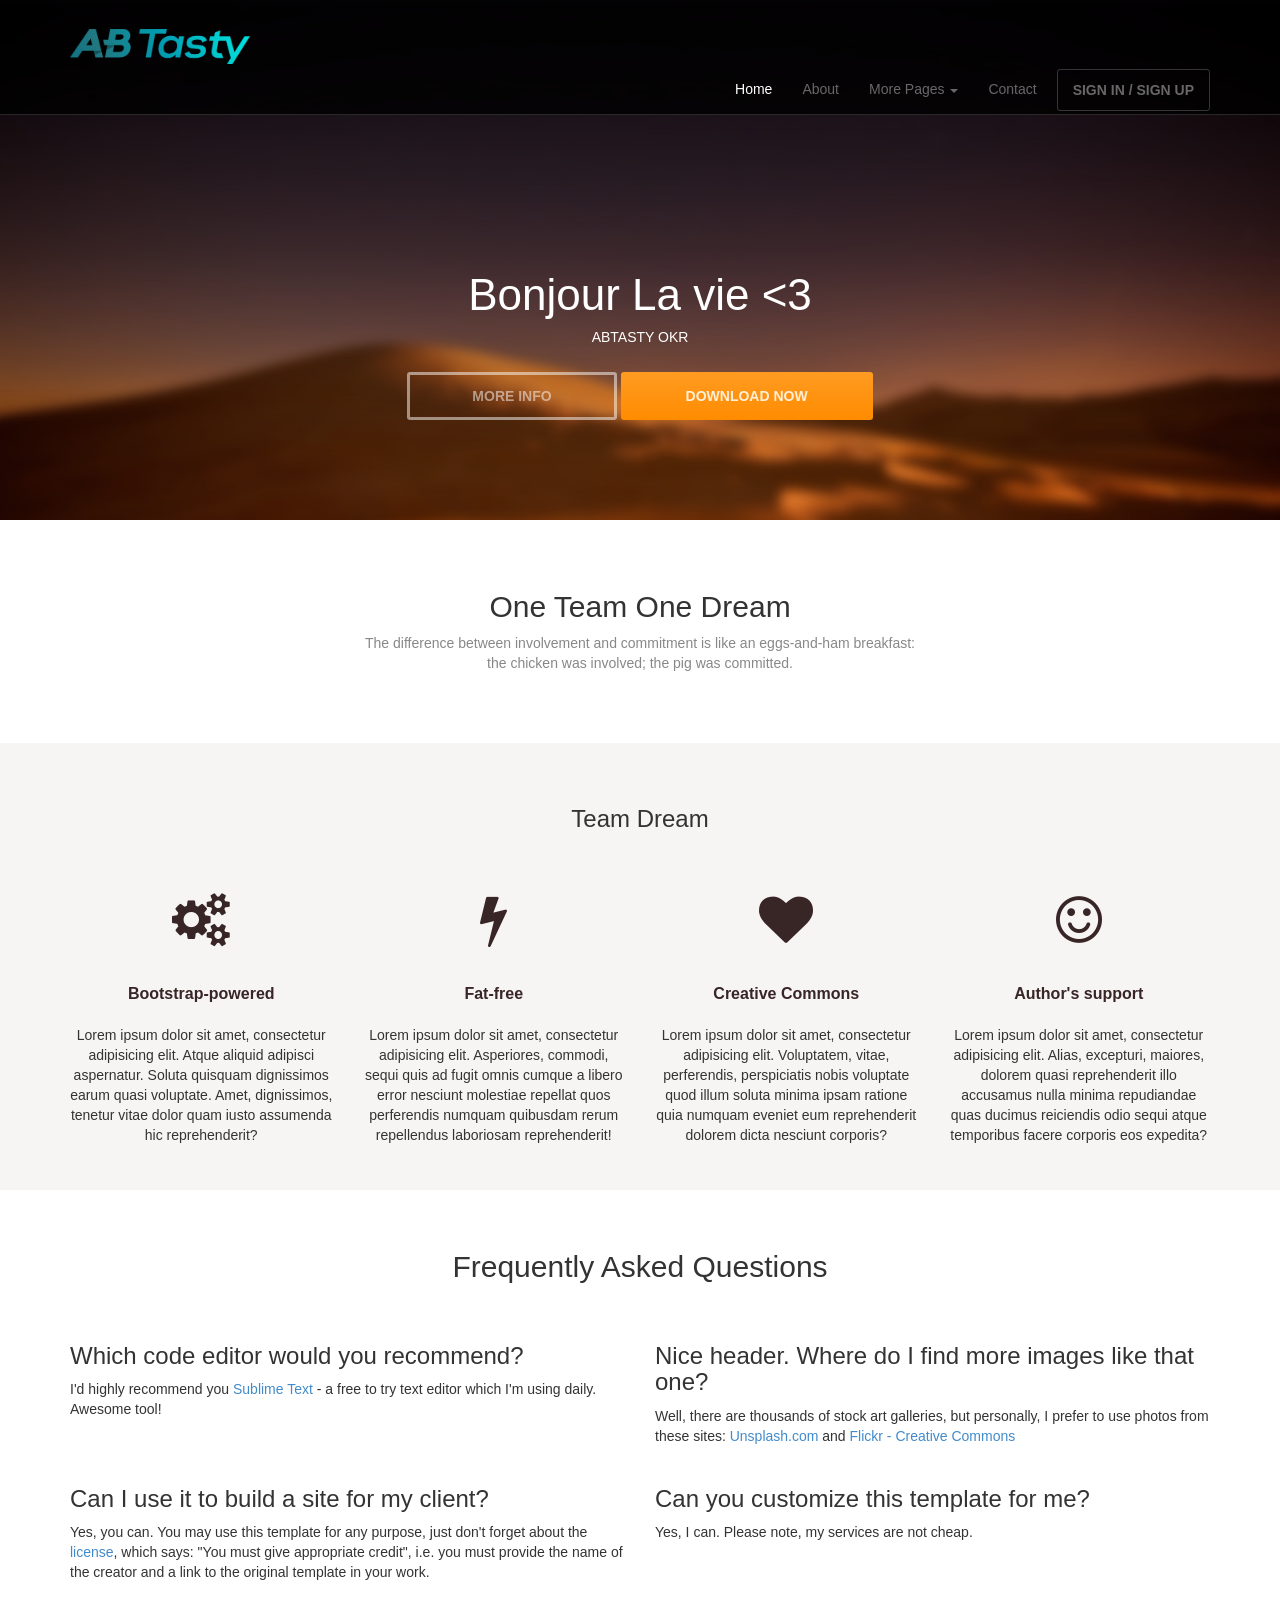
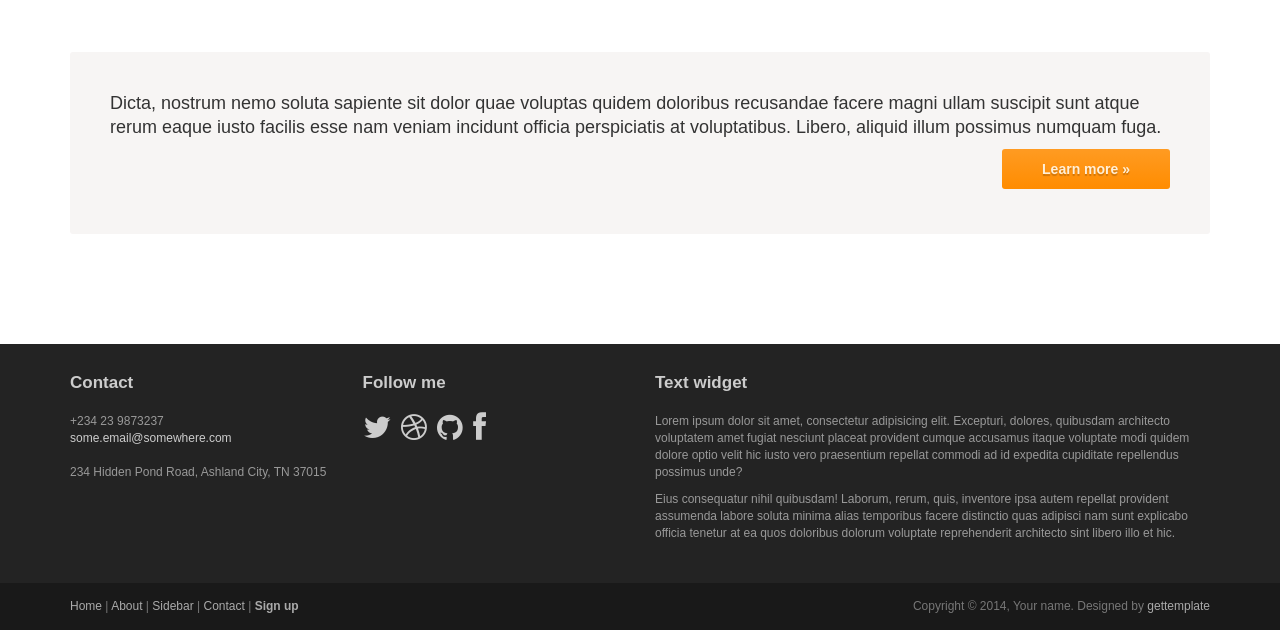
<file: index.html>
<!DOCTYPE html>
<html lang="en">
<head>
	<meta charset="utf-8">
	<meta name="viewport"    content="width=device-width, initial-scale=1.0">
	<meta name="description" content="">

	<script type="text/javascript" src="https://try.abtasty.com/0f57f5aaaf78394a3da3612aeb013df8.js"></script>

	<title>Progressus - Free business bootstrap template by GetTemplate</title>

	<link rel="shortcut icon" href="assets/images/gt_favicon.png">
	
	<link rel="g" media="screen" href="http://fonts.googleapis.com/css?family=Open+Sans:300,400,700">
	<link rel="stylesheet" href="assets/css/bootstrap.min.css">
	<link rel="stylesheet" href="assets/css/font-awesome.min.css">

	<!-- Custom styles for our template -->
	<link rel="stylesheet" href="assets/css/bootstrap-theme.css" media="screen" >
	<link rel="stylesheet" href="assets/css/main.css">

	<!-- HTML5 shim and Respond.js IE8 support of HTML5 elements and media queries -->
	<!--[if lt IE 9]>
	<script src="assets/js/html5shiv.js"></script>
	<script src="assets/js/respond.min.js"></script>
	<![endif]-->
</head>

<body class="home">
	<!-- Fixed navbar -->
	<div class="navbar navbar-inverse navbar-fixed-top headroom" >
		<div class="container">
			<div class="navbar-header">
				<!-- Button for smallest screens -->
				<button type="button" class="navbar-toggle" data-toggle="collapse" data-target=".navbar-collapse"><span class="icon-bar"></span> <span class="icon-bar"></span> <span class="icon-bar"></span> </button>
				<a class="navbar-brand" href="index.html"><img src="assets/images/logo-ab.png" alt="abtasty-logo"></a>
			</div>
			<div class="navbar-collapse collapse">
				<ul class="nav navbar-nav pull-right">
					<li class="active"><a href="#">Home</a></li>
					<li><a href="about.html">About</a></li>
					<li class="dropdown">
						<a href="#" class="dropdown-toggle" data-toggle="dropdown">More Pages <b class="caret"></b></a>
						<ul class="dropdown-menu">
							<li><a href="sidebar-left.html">Left Sidebar</a></li>
							<li class="active"><a href="sidebar-right.html">Right Sidebar</a></li>
						</ul>
					</li>
					<li><a href="contact.html">Contact</a></li>
					<li><a class="btn" href="signin.html">SIGN IN / SIGN UP</a></li>
				</ul>
			</div><!--/.nav-collapse -->
		</div>
	</div> 
	<!-- /.navbar -->

	<!-- Header -->
	<header id="head">
		<div class="container">
			<div class="row">
				<h1 class="lead">Bonjour La vie <3</h1>
				<p class="tagline"><a href="https://app2.abtasty.com/"> ABTASTY OKR </a></p>
				<p><a class="btn btn-default btn-lg" role="button">MORE INFO</a> <a class="btn btn-action btn-lg" role="button">DOWNLOAD NOW</a></p>
			</div>
		</div>
	</header>
	<!-- /Header -->

	<!-- Intro -->
	<div class="container text-center">
		<br> <br>
		<h2 class="thin">One Team One Dream</h2>
		<p class="text-muted">
			The difference between involvement and commitment is like an eggs-and-ham breakfast:<br> 
			the chicken was involved; the pig was committed.
		</p>
	</div>
	<!-- /Intro-->
		
	<!-- Highlights - jumbotron -->
	<div class="jumbotron top-space">
		<div class="container">
			
			<h3 class="text-center thin">Team Dream</h3>
			
			<div class="row">
				<div class="col-md-3 col-sm-6 highlight">
					<div class="h-caption"><h4><i class="fa fa-cogs fa-5"></i>Bootstrap-powered</h4></div>
					<div class="h-body text-center">
						<p>Lorem ipsum dolor sit amet, consectetur adipisicing elit. Atque aliquid adipisci aspernatur. Soluta quisquam dignissimos earum quasi voluptate. Amet, dignissimos, tenetur vitae dolor quam iusto assumenda hic reprehenderit?</p>
					</div>
				</div>
				<div class="col-md-3 col-sm-6 highlight">
					<div class="h-caption"><h4><i class="fa fa-flash fa-5"></i>Fat-free</h4></div>
					<div class="h-body text-center">
						<p>Lorem ipsum dolor sit amet, consectetur adipisicing elit. Asperiores, commodi, sequi quis ad fugit omnis cumque a libero error nesciunt molestiae repellat quos perferendis numquam quibusdam rerum repellendus laboriosam reprehenderit! </p>
					</div>
				</div>
				<div class="col-md-3 col-sm-6 highlight">
					<div class="h-caption"><h4><i class="fa fa-heart fa-5"></i>Creative Commons</h4></div>
					<div class="h-body text-center">
						<p>Lorem ipsum dolor sit amet, consectetur adipisicing elit. Voluptatem, vitae, perferendis, perspiciatis nobis voluptate quod illum soluta minima ipsam ratione quia numquam eveniet eum reprehenderit dolorem dicta nesciunt corporis?</p>
					</div>
				</div>
				<div class="col-md-3 col-sm-6 highlight">
					<div class="h-caption"><h4><i class="fa fa-smile-o fa-5"></i>Author's support</h4></div>
					<div class="h-body text-center">
						<p>Lorem ipsum dolor sit amet, consectetur adipisicing elit. Alias, excepturi, maiores, dolorem quasi reprehenderit illo accusamus nulla minima repudiandae quas ducimus reiciendis odio sequi atque temporibus facere corporis eos expedita? </p>
					</div>
				</div>
			</div> <!-- /row  -->
		
		</div>
	</div>
	<!-- /Highlights -->

	<!-- container -->
	<div class="container">

		<h2 class="text-center top-space">Frequently Asked Questions</h2>
		<br>

		<div class="row">
			<div class="col-sm-6">
				<h3>Which code editor would you recommend?</h3>
				<p>I'd highly recommend you <a href="http://www.sublimetext.com/">Sublime Text</a> - a free to try text editor which I'm using daily. Awesome tool!</p>
			</div>
			<div class="col-sm-6">
				<h3>Nice header. Where do I find more images like that one?</h3>
				<p>
					Well, there are thousands of stock art galleries, but personally, 
					I prefer to use photos from these sites: <a href="http://unsplash.com">Unsplash.com</a> 
					and <a href="http://www.flickr.com/creativecommons/by-2.0/tags/">Flickr - Creative Commons</a></p>
			</div>
		</div> <!-- /row -->
		<div class="row">
			<div class="col-sm-6">
				<h3>Can I use it to build a site for my client?</h3>
				<p>
					Yes, you can. You may use this template for any purpose, just don't forget about the <a href="http://creativecommons.org/licenses/by/3.0/">license</a>, 
					which says: "You must give appropriate credit", i.e. you must provide the name of the creator and a link to the original template in your work. 
				</p>
			</div>
			<div class="col-sm-6">
				<h3>Can you customize this template for me?</h3>
				<p>Yes, I can. Please note, my services are not cheap.</p>
			</div>
		</div> <!-- /row -->

		<div class="jumbotron top-space">
			<h4>Dicta, nostrum nemo soluta sapiente sit dolor quae voluptas quidem doloribus recusandae facere magni ullam suscipit sunt atque rerum eaque iusto facilis esse nam veniam incidunt officia perspiciatis at voluptatibus. Libero, aliquid illum possimus numquam fuga.</h4>
     		<p class="text-right"><a class="btn btn-primary btn-large">Learn more »</a></p>
  		</div>

</div>	<!-- /container -->
	
	<!-- Social links. @TODO: replace by link/instructions in template -->
	<section id="social">
		<div class="container">
			<div class="wrapper clearfix">
				<!-- AddThis Button BEGIN -->
				<div class="addthis_toolbox addthis_default_style">
				<a class="addthis_button_facebook_like" fb:like:layout="button_count"></a>
				<a class="addthis_button_tweet"></a>
				<a class="addthis_button_linkedin_counter"></a>
				<a class="addthis_button_google_plusone" g:plusone:size="medium"></a>
				</div>
				<!-- AddThis Button END -->
			</div>
		</div>
	</section>
	<!-- /social links -->


	<footer id="footer" class="top-space">

		<div class="footer1">
			<div class="container">
				<div class="row">
					
					<div class="col-md-3 widget">
						<h3 class="widget-title">Contact</h3>
						<div class="widget-body">
							<p>+234 23 9873237<br>
								<a href="mailto:#">some.email@somewhere.com</a><br>
								<br>
								234 Hidden Pond Road, Ashland City, TN 37015
							</p>	
						</div>
					</div>

					<div class="col-md-3 widget">
						<h3 class="widget-title">Follow me</h3>
						<div class="widget-body">
							<p class="follow-me-icons">
								<a href=""><i class="fa fa-twitter fa-2"></i></a>
								<a href=""><i class="fa fa-dribbble fa-2"></i></a>
								<a href=""><i class="fa fa-github fa-2"></i></a>
								<a href=""><i class="fa fa-facebook fa-2"></i></a>
							</p>	
						</div>
					</div>

					<div class="col-md-6 widget">
						<h3 class="widget-title">Text widget</h3>
						<div class="widget-body">
							<p>Lorem ipsum dolor sit amet, consectetur adipisicing elit. Excepturi, dolores, quibusdam architecto voluptatem amet fugiat nesciunt placeat provident cumque accusamus itaque voluptate modi quidem dolore optio velit hic iusto vero praesentium repellat commodi ad id expedita cupiditate repellendus possimus unde?</p>
							<p>Eius consequatur nihil quibusdam! Laborum, rerum, quis, inventore ipsa autem repellat provident assumenda labore soluta minima alias temporibus facere distinctio quas adipisci nam sunt explicabo officia tenetur at ea quos doloribus dolorum voluptate reprehenderit architecto sint libero illo et hic.</p>
						</div>
					</div>

				</div> <!-- /row of widgets -->
			</div>
		</div>

		<div class="footer2">
			<div class="container">
				<div class="row">
					
					<div class="col-md-6 widget">
						<div class="widget-body">
							<p class="simplenav">
								<a href="#">Home</a> | 
								<a href="about.html">About</a> |
								<a href="sidebar-right.html">Sidebar</a> |
								<a href="contact.html">Contact</a> |
								<b><a href="signup.html">Sign up</a></b>
							</p>
						</div>
					</div>

					<div class="col-md-6 widget">
						<div class="widget-body">
							<p class="text-right">
								Copyright &copy; 2014, Your name. Designed by <a href="http://gettemplate.com/" rel="designer">gettemplate</a> 
							</p>
						</div>
					</div>

				</div> <!-- /row of widgets -->
			</div>
		</div>

	</footer>	
		




	<!-- JavaScript libs are placed at the end of the document so the pages load faster -->
	<script src="http://ajax.googleapis.com/ajax/libs/jquery/1.10.2/jquery.min.js"></script>
	<script src="http://netdna.bootstrapcdn.com/bootstrap/3.0.0/js/bootstrap.min.js"></script>
	<script src="assets/js/headroom.min.js"></script>
	<script src="assets/js/jQuery.headroom.min.js"></script>
	<script src="assets/js/template.js"></script>
</body>
</html>
</file>
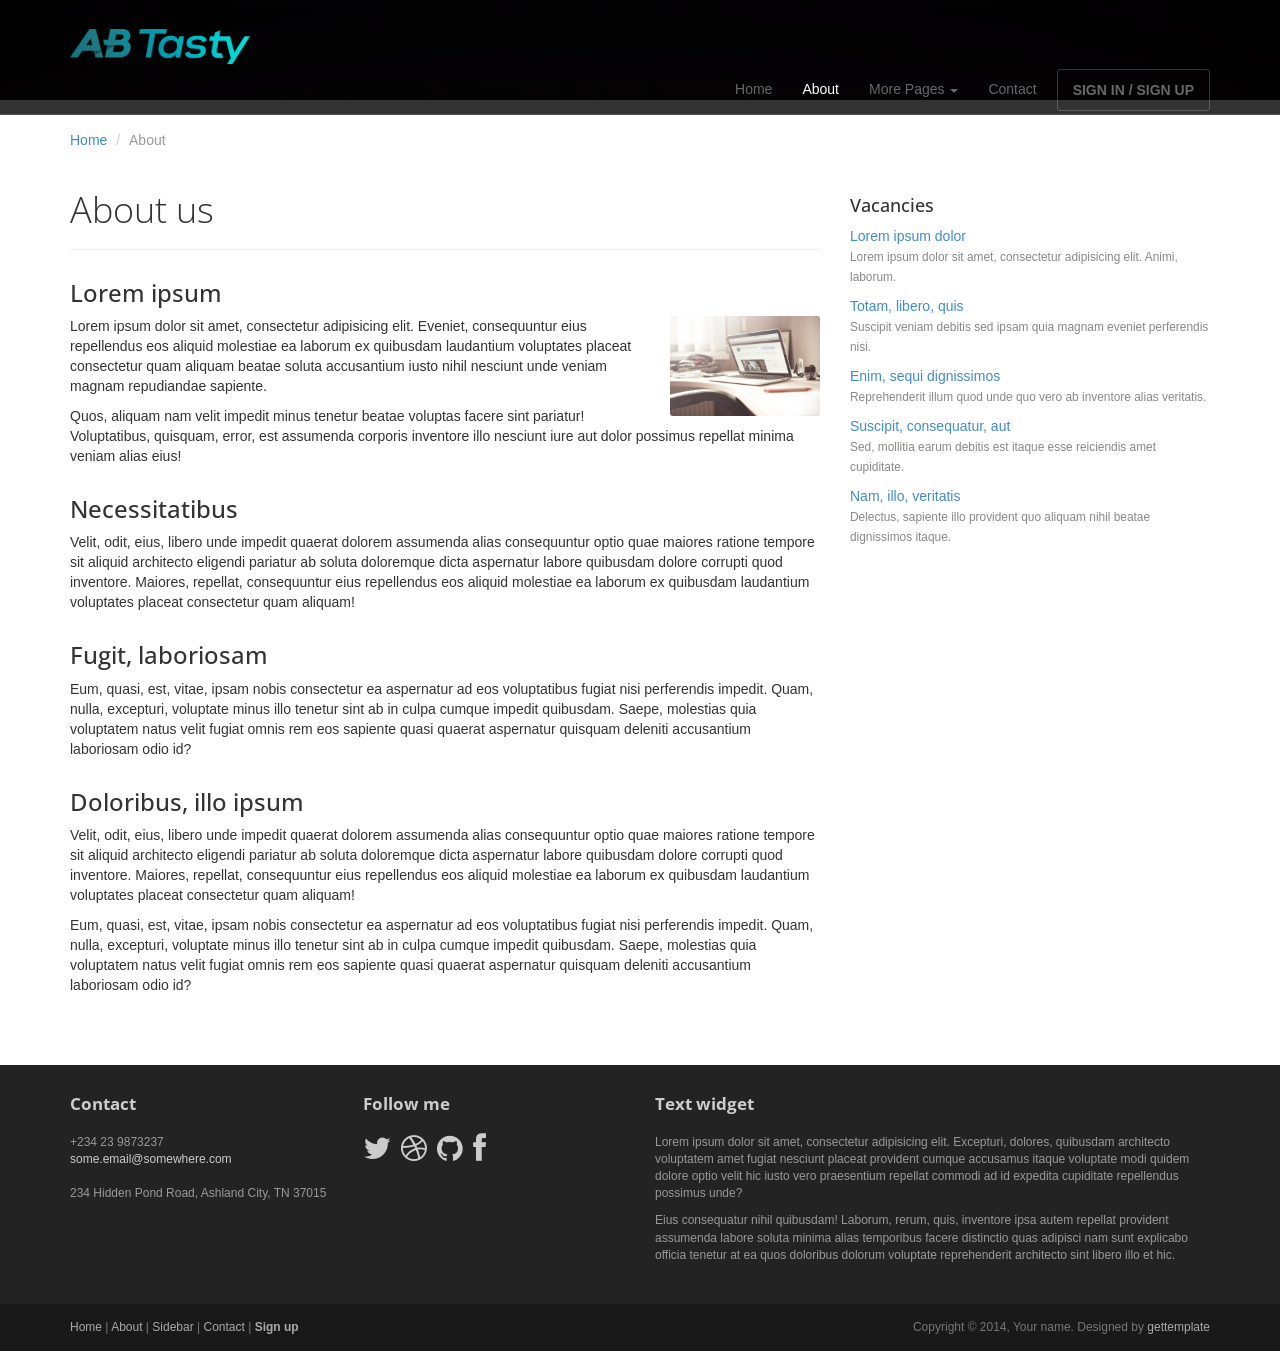
<file: about.html>
<!DOCTYPE html>
<html lang="en">
<head>
	<meta charset="utf-8">
	<meta name="viewport"    content="width=device-width, initial-scale=1.0">
	<meta name="description" content="">
    <script type="text/javascript" src="https://try.abtasty.com/0f57f5aaaf78394a3da3612aeb013df8.js"></script>

	<title>About</title>

	<link rel="shortcut icon" href="assets/images/gt_favicon.png">
	
	<link rel="stylesheet" media="screen" href="http://fonts.googleapis.com/css?family=Open+Sans:300,400,700">
	<link rel="stylesheet" href="assets/css/bootstrap.min.css">
	<link rel="stylesheet" href="assets/css/font-awesome.min.css">

	<!-- Custom styles for our template -->
	<link rel="stylesheet" href="assets/css/bootstrap-theme.css" media="screen" >
	<link rel="stylesheet" href="assets/css/main.css">

	<!-- HTML5 shim and Respond.js IE8 support of HTML5 elements and media queries -->
	<!--[if lt IE 9]>
	<script src="assets/js/html5shiv.js"></script>
	<script src="assets/js/respond.min.js"></script>
	<![endif]-->
</head>

<body>
	<!-- Fixed navbar -->
	<div class="navbar navbar-inverse navbar-fixed-top headroom" >
		<div class="container">
			<div class="navbar-header">
				<!-- Button for smallest screens -->
				<button type="button" class="navbar-toggle" data-toggle="collapse" data-target=".navbar-collapse"><span class="icon-bar"></span> <span class="icon-bar"></span> <span class="icon-bar"></span> </button>
				<a class="navbar-brand" href="index.html"><img src="assets/images/logo-ab.png" alt="Abtasty"></a>
			</div>
			<div class="navbar-collapse collapse">
				<ul class="nav navbar-nav pull-right">
					<li><a href="index.html">Home</a></li>
					<li class="active"><a href="about.html">About</a></li>
					<li class="dropdown">
						<a href="#" class="dropdown-toggle" data-toggle="dropdown">More Pages <b class="caret"></b></a>
						<ul class="dropdown-menu">
							<li><a href="sidebar-left.html">Left Sidebar</a></li>
							<li><a href="sidebar-right.html">Right Sidebar</a></li>
						</ul>
					</li>
					<li><a href="contact.html">Contact</a></li>
					<li><a class="btn" href="signin.html">SIGN IN / SIGN UP</a></li>
				</ul>
			</div><!--/.nav-collapse -->
		</div>
	</div> 
	<!-- /.navbar -->

	<header id="head" class="secondary"></header>

	<!-- container -->
	<div class="container">

		<ol class="breadcrumb">
			<li><a href="index.html">Home</a></li>
			<li class="active">About</li>
		</ol>

		<div class="row">
			
			<!-- Article main content -->
			<article class="col-sm-8 maincontent">
				<header class="page-header">
					<h1 class="page-title">About us</h1>
				</header>
				<h3>Lorem ipsum</h3>
				<p><img src="assets/images/mac.jpg" alt="" class="img-rounded pull-right" width="300" > Lorem ipsum dolor sit amet, consectetur adipisicing elit. Eveniet, consequuntur eius repellendus eos aliquid molestiae ea laborum ex quibusdam laudantium voluptates placeat consectetur quam aliquam beatae soluta accusantium iusto nihil nesciunt unde veniam magnam repudiandae sapiente.</p>
				<p>Quos, aliquam nam velit impedit minus tenetur beatae voluptas facere sint pariatur! Voluptatibus, quisquam, error, est assumenda corporis inventore illo nesciunt iure aut dolor possimus repellat minima veniam alias eius!</p>
				<h3>Necessitatibus</h3>
				<p>Velit, odit, eius, libero unde impedit quaerat dolorem assumenda alias consequuntur optio quae maiores ratione tempore sit aliquid architecto eligendi pariatur ab soluta doloremque dicta aspernatur labore quibusdam dolore corrupti quod inventore. Maiores, repellat, consequuntur eius repellendus eos aliquid molestiae ea laborum ex quibusdam laudantium voluptates placeat consectetur quam aliquam!</p>
				<h3>Fugit, laboriosam</h3>
				<p>Eum, quasi, est, vitae, ipsam nobis consectetur ea aspernatur ad eos voluptatibus fugiat nisi perferendis impedit. Quam, nulla, excepturi, voluptate minus illo tenetur sint ab in culpa cumque impedit quibusdam. Saepe, molestias quia voluptatem natus velit fugiat omnis rem eos sapiente quasi quaerat aspernatur quisquam deleniti accusantium laboriosam odio id?</p>
				<h3>Doloribus, illo ipsum</h3>
				<p>Velit, odit, eius, libero unde impedit quaerat dolorem assumenda alias consequuntur optio quae maiores ratione tempore sit aliquid architecto eligendi pariatur ab soluta doloremque dicta aspernatur labore quibusdam dolore corrupti quod inventore. Maiores, repellat, consequuntur eius repellendus eos aliquid molestiae ea laborum ex quibusdam laudantium voluptates placeat consectetur quam aliquam!</p>
				<p>Eum, quasi, est, vitae, ipsam nobis consectetur ea aspernatur ad eos voluptatibus fugiat nisi perferendis impedit. Quam, nulla, excepturi, voluptate minus illo tenetur sint ab in culpa cumque impedit quibusdam. Saepe, molestias quia voluptatem natus velit fugiat omnis rem eos sapiente quasi quaerat aspernatur quisquam deleniti accusantium laboriosam odio id?</p>
				
			</article>
			<!-- /Article -->
			
			<!-- Sidebar -->
			<aside class="col-sm-4 sidebar sidebar-right">

				<div class="widget">
					<h4>Vacancies</h4>
					<ul class="list-unstyled list-spaces">
						<li><a href="">Lorem ipsum dolor</a><br><span class="small text-muted">Lorem ipsum dolor sit amet, consectetur adipisicing elit. Animi, laborum.</span></li>
						<li><a href="">Totam, libero, quis</a><br><span class="small text-muted">Suscipit veniam debitis sed ipsam quia magnam eveniet perferendis nisi.</span></li>
						<li><a href="">Enim, sequi dignissimos</a><br><span class="small text-muted">Reprehenderit illum quod unde quo vero ab inventore alias veritatis.</span></li>
						<li><a href="">Suscipit, consequatur, aut</a><br><span class="small text-muted">Sed, mollitia earum debitis est itaque esse reiciendis amet cupiditate.</span></li>
						<li><a href="">Nam, illo, veritatis</a><br><span class="small text-muted">Delectus, sapiente illo provident quo aliquam nihil beatae dignissimos itaque.</span></li>
					</ul>
				</div>

			</aside>
			<!-- /Sidebar -->

		</div>
	</div>	<!-- /container -->
	

	<footer id="footer" class="top-space">

		<div class="footer1">
			<div class="container">
				<div class="row">
					
					<div class="col-md-3 widget">
						<h3 class="widget-title">Contact</h3>
						<div class="widget-body">
							<p>+234 23 9873237<br>
								<a href="mailto:#">some.email@somewhere.com</a><br>
								<br>
								234 Hidden Pond Road, Ashland City, TN 37015
							</p>	
						</div>
					</div>

					<div class="col-md-3 widget">
						<h3 class="widget-title">Follow me</h3>
						<div class="widget-body">
							<p class="follow-me-icons clearfix">
								<a href=""><i class="fa fa-twitter fa-2"></i></a>
								<a href=""><i class="fa fa-dribbble fa-2"></i></a>
								<a href=""><i class="fa fa-github fa-2"></i></a>
								<a href=""><i class="fa fa-facebook fa-2"></i></a>
							</p>	
						</div>
					</div>

					<div class="col-md-6 widget">
						<h3 class="widget-title">Text widget</h3>
						<div class="widget-body">
							<p>Lorem ipsum dolor sit amet, consectetur adipisicing elit. Excepturi, dolores, quibusdam architecto voluptatem amet fugiat nesciunt placeat provident cumque accusamus itaque voluptate modi quidem dolore optio velit hic iusto vero praesentium repellat commodi ad id expedita cupiditate repellendus possimus unde?</p>
							<p>Eius consequatur nihil quibusdam! Laborum, rerum, quis, inventore ipsa autem repellat provident assumenda labore soluta minima alias temporibus facere distinctio quas adipisci nam sunt explicabo officia tenetur at ea quos doloribus dolorum voluptate reprehenderit architecto sint libero illo et hic.</p>
						</div>
					</div>

				</div> <!-- /row of widgets -->
			</div>
		</div>

		<div class="footer2">
			<div class="container">
				<div class="row">
					
					<div class="col-md-6 widget">
						<div class="widget-body">
							<p class="simplenav">
								<a href="#">Home</a> | 
								<a href="about.html">About</a> |
								<a href="sidebar-right.html">Sidebar</a> |
								<a href="contact.html">Contact</a> |
								<b><a href="signup.html">Sign up</a></b>
							</p>
						</div>
					</div>

					<div class="col-md-6 widget">
						<div class="widget-body">
							<p class="text-right">
								Copyright &copy; 2014, Your name. Designed by <a href="http://gettemplate.com/" rel="designer">gettemplate</a> 
							</p>
						</div>
					</div>

				</div> <!-- /row of widgets -->
			</div>
		</div>
	</footer>	
		




	<!-- JavaScript libs are placed at the end of the document so the pages load faster -->
	<script src="http://ajax.googleapis.com/ajax/libs/jquery/1.10.2/jquery.min.js"></script>
	<script src="http://netdna.bootstrapcdn.com/bootstrap/3.0.0/js/bootstrap.min.js"></script>
	<script src="assets/js/headroom.min.js"></script>
	<script src="assets/js/jQuery.headroom.min.js"></script>
	<script src="assets/js/template.js"></script>
</body>
</html>
</file>
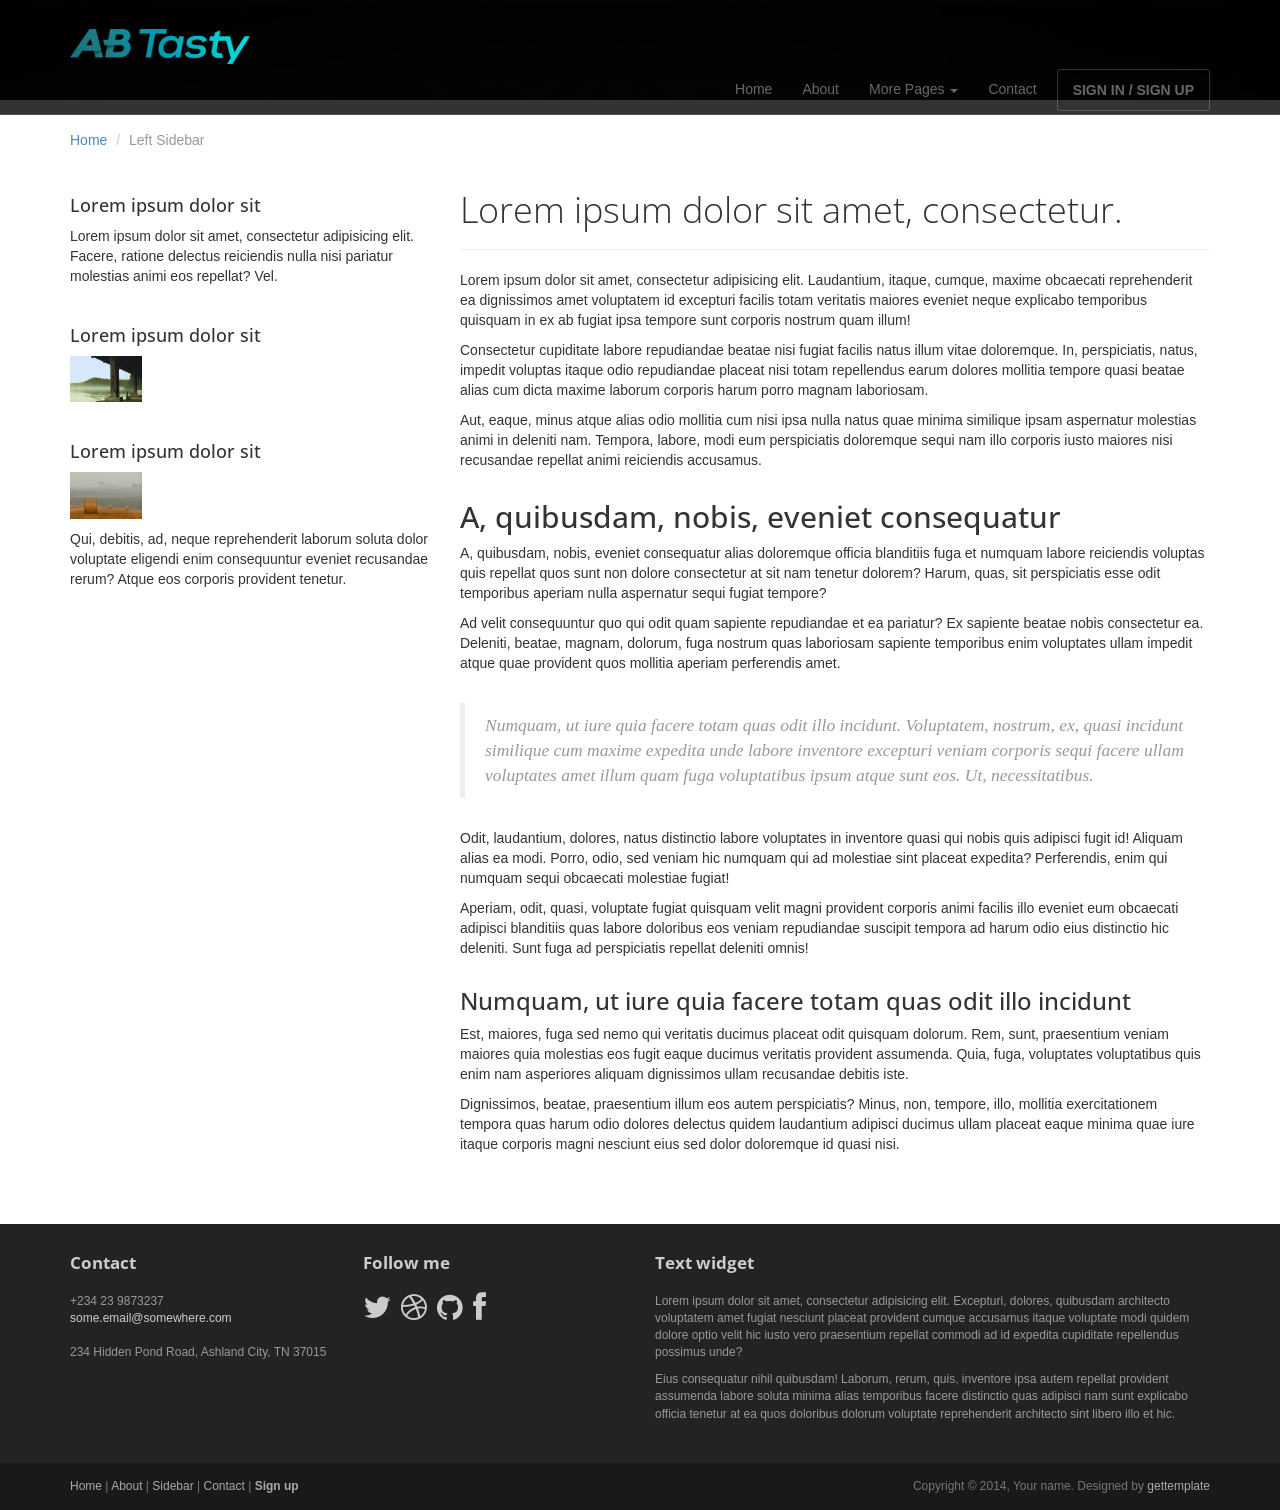
<file: sidebar-left.html>
<!DOCTYPE html>
<html lang="en">
<head>
	<meta charset="utf-8">
	<meta name="viewport"    content="width=device-width, initial-scale=1.0">
	<meta name="description" content="">

	<title>Left Sidebar template</title>

	<link rel="shortcut icon" href="assets/images/gt_favicon.png">
	
	<link rel="stylesheet" media="screen" href="http://fonts.googleapis.com/css?family=Open+Sans:300,400,700">
	<link rel="stylesheet" href="assets/css/bootstrap.min.css">
	<link rel="stylesheet" href="assets/css/font-awesome.min.css">

	<!-- Custom styles for our template -->
	<link rel="stylesheet" href="assets/css/bootstrap-theme.css" media="screen" >
	<link rel="stylesheet" href="assets/css/main.css">

	<!-- HTML5 shim and Respond.js IE8 support of HTML5 elements and media queries -->
	<!--[if lt IE 9]>
	<script src="assets/js/html5shiv.js"></script>
	<script src="assets/js/respond.min.js"></script>
	<![endif]-->
</head>

<body>
	<!-- Fixed navbar -->
	<div class="navbar navbar-inverse navbar-fixed-top headroom" >
		<div class="container">
			<div class="navbar-header">
				<!-- Button for smallest screens -->
				<button type="button" class="navbar-toggle" data-toggle="collapse" data-target=".navbar-collapse"><span class="icon-bar"></span> <span class="icon-bar"></span> <span class="icon-bar"></span> </button>
				<a class="navbar-brand" href="index.html"><img src="assets/images/logo-ab.png" alt="ABTASTY"></a>
			</div>
			<div class="navbar-collapse collapse">
				<ul class="nav navbar-nav pull-right">
					<li><a href="index.html">Home</a></li>
					<li><a href="about.html">About</a></li>
					<li class="dropdown">
						<a href="#" class="dropdown-toggle" data-toggle="dropdown">More Pages <b class="caret"></b></a>
						<ul class="dropdown-menu">
							<li class="active"><a href="sidebar-left.html">Left Sidebar</a></li>
							<li><a href="sidebar-right.html">Right Sidebar</a></li>
						</ul>
					</li>
					<li><a href="contact.html">Contact</a></li>
					<li><a class="btn" href="signin.html">SIGN IN / SIGN UP</a></li>
				</ul>
			</div><!--/.nav-collapse -->
		</div>
	</div> 
	<!-- /.navbar -->

	<header id="head" class="secondary"></header>

	<!-- container -->
	<div class="container">
		
		<ol class="breadcrumb">
			<li><a href="index.html">Home</a></li>
			<li class="active">Left Sidebar</li>
		</ol>

		<div class="row">
			
			<!-- Sidebar -->
			<aside class="col-md-4 sidebar sidebar-left">

				<div class="row widget">
					<div class="col-xs-12">
						<h4>Lorem ipsum dolor sit</h4>
						<p>Lorem ipsum dolor sit amet, consectetur adipisicing elit. Facere, ratione delectus reiciendis nulla nisi pariatur molestias animi eos repellat? Vel.</p>
					</div>
				</div>
				<div class="row widget">
					<div class="col-xs-12">
						<h4>Lorem ipsum dolor sit</h4>
						<p><img src="assets/images/1.jpg" alt=""></p>
					</div>
				</div>
				<div class="row widget">
					<div class="col-xs-12">
						<h4>Lorem ipsum dolor sit</h4>
						<p><img src="assets/images/2.jpg" alt=""></p>
						<p>Qui, debitis, ad, neque reprehenderit laborum soluta dolor voluptate eligendi enim consequuntur eveniet recusandae rerum? Atque eos corporis provident tenetur.</p>
					</div>
				</div>

			</aside>
			<!-- /Sidebar -->

			<!-- Article main content -->
			<article class="col-md-8 maincontent">
				<header class="page-header">
					<h1 class="page-title">Lorem ipsum dolor sit amet, consectetur.</h1>
				</header>
				<p>Lorem ipsum dolor sit amet, consectetur adipisicing elit. Laudantium, itaque, cumque, maxime obcaecati reprehenderit ea dignissimos amet voluptatem id excepturi facilis totam veritatis maiores eveniet neque explicabo temporibus quisquam in ex ab fugiat ipsa tempore sunt corporis nostrum quam illum!</p>
				<p>Consectetur cupiditate labore repudiandae beatae nisi fugiat facilis natus illum vitae doloremque. In, perspiciatis, natus, impedit voluptas itaque odio repudiandae placeat nisi totam repellendus earum dolores mollitia tempore quasi beatae alias cum dicta maxime laborum corporis harum porro magnam laboriosam.</p>
				<p>Aut, eaque, minus atque alias odio mollitia cum nisi ipsa nulla natus quae minima similique ipsam aspernatur molestias animi in deleniti nam. Tempora, labore, modi eum perspiciatis doloremque sequi nam illo corporis iusto maiores nisi recusandae repellat animi reiciendis accusamus.</p>

				<h2>A, quibusdam, nobis, eveniet consequatur</h2>
				<p>A, quibusdam, nobis, eveniet consequatur alias doloremque officia blanditiis fuga et numquam labore reiciendis voluptas quis repellat quos sunt non dolore consectetur at sit nam tenetur dolorem? Harum, quas, sit perspiciatis esse odit temporibus aperiam nulla aspernatur sequi fugiat tempore?</p>
				<p>Ad velit consequuntur quo qui odit quam sapiente repudiandae et ea pariatur? Ex sapiente beatae nobis consectetur ea. Deleniti, beatae, magnam, dolorum, fuga nostrum quas laboriosam sapiente temporibus enim voluptates ullam impedit atque quae provident quos mollitia aperiam perferendis amet.</p>

				<blockquote>Numquam, ut iure quia facere totam quas odit illo incidunt. Voluptatem, nostrum, ex, quasi incidunt similique cum maxime expedita unde labore inventore excepturi veniam corporis sequi facere ullam voluptates amet illum quam fuga voluptatibus ipsum atque sunt eos. Ut, necessitatibus.</blockquote>
				<p>Odit, laudantium, dolores, natus distinctio labore voluptates in inventore quasi qui nobis quis adipisci fugit id! Aliquam alias ea modi. Porro, odio, sed veniam hic numquam qui ad molestiae sint placeat expedita? Perferendis, enim qui numquam sequi obcaecati molestiae fugiat!</p>
				<p>Aperiam, odit, quasi, voluptate fugiat quisquam velit magni provident corporis animi facilis illo eveniet eum obcaecati adipisci blanditiis quas labore doloribus eos veniam repudiandae suscipit tempora ad harum odio eius distinctio hic deleniti. Sunt fuga ad perspiciatis repellat deleniti omnis!</p>

				<h3>Numquam, ut iure quia facere totam quas odit illo incidunt</h3>
				<p>Est, maiores, fuga sed nemo qui veritatis ducimus placeat odit quisquam dolorum. Rem, sunt, praesentium veniam maiores quia molestias eos fugit eaque ducimus veritatis provident assumenda. Quia, fuga, voluptates voluptatibus quis enim nam asperiores aliquam dignissimos ullam recusandae debitis iste.</p>
				<p>Dignissimos, beatae, praesentium illum eos autem perspiciatis? Minus, non, tempore, illo, mollitia exercitationem tempora quas harum odio dolores delectus quidem laudantium adipisci ducimus ullam placeat eaque minima quae iure itaque corporis magni nesciunt eius sed dolor doloremque id quasi nisi.</p>
			</article>
			<!-- /Article -->

		</div>
	</div>	<!-- /container -->
	

	<footer id="footer" class="top-space">

		<div class="footer1">
			<div class="container">
				<div class="row">
					
					<div class="col-md-3 widget">
						<h3 class="widget-title">Contact</h3>
						<div class="widget-body">
							<p>+234 23 9873237<br>
								<a href="mailto:#">some.email@somewhere.com</a><br>
								<br>
								234 Hidden Pond Road, Ashland City, TN 37015
							</p>	
						</div>
					</div>

					<div class="col-md-3 widget">
						<h3 class="widget-title">Follow me</h3>
						<div class="widget-body">
							<p class="follow-me-icons">
								<a href=""><i class="fa fa-twitter fa-2"></i></a>
								<a href=""><i class="fa fa-dribbble fa-2"></i></a>
								<a href=""><i class="fa fa-github fa-2"></i></a>
								<a href=""><i class="fa fa-facebook fa-2"></i></a>
							</p>	
						</div>
					</div>

					<div class="col-md-6 widget">
						<h3 class="widget-title">Text widget</h3>
						<div class="widget-body">
							<p>Lorem ipsum dolor sit amet, consectetur adipisicing elit. Excepturi, dolores, quibusdam architecto voluptatem amet fugiat nesciunt placeat provident cumque accusamus itaque voluptate modi quidem dolore optio velit hic iusto vero praesentium repellat commodi ad id expedita cupiditate repellendus possimus unde?</p>
							<p>Eius consequatur nihil quibusdam! Laborum, rerum, quis, inventore ipsa autem repellat provident assumenda labore soluta minima alias temporibus facere distinctio quas adipisci nam sunt explicabo officia tenetur at ea quos doloribus dolorum voluptate reprehenderit architecto sint libero illo et hic.</p>
						</div>
					</div>

				</div> <!-- /row of widgets -->
			</div>
		</div>

		<div class="footer2">
			<div class="container">
				<div class="row">
					
					<div class="col-md-6 widget">
						<div class="widget-body">
							<p class="simplenav">
								<a href="#">Home</a> | 
								<a href="about.html">About</a> |
								<a href="sidebar-right.html">Sidebar</a> |
								<a href="contact.html">Contact</a> |
								<b><a href="signup.html">Sign up</a></b>
							</p>
						</div>
					</div>

					<div class="col-md-6 widget">
						<div class="widget-body">
							<p class="text-right">
								Copyright &copy; 2014, Your name. Designed by <a href="http://gettemplate.com/" rel="designer">gettemplate</a> 
							</p>
						</div>
					</div>

				</div> <!-- /row of widgets -->
			</div>
		</div>
	</footer>	
		




	<!-- JavaScript libs are placed at the end of the document so the pages load faster -->
	<script src="http://ajax.googleapis.com/ajax/libs/jquery/1.10.2/jquery.min.js"></script>
	<script src="http://netdna.bootstrapcdn.com/bootstrap/3.0.0/js/bootstrap.min.js"></script>
	<script src="assets/js/headroom.min.js"></script>
	<script src="assets/js/jQuery.headroom.min.js"></script>
	<script src="assets/js/template.js"></script>
</body>
</html>
</file>
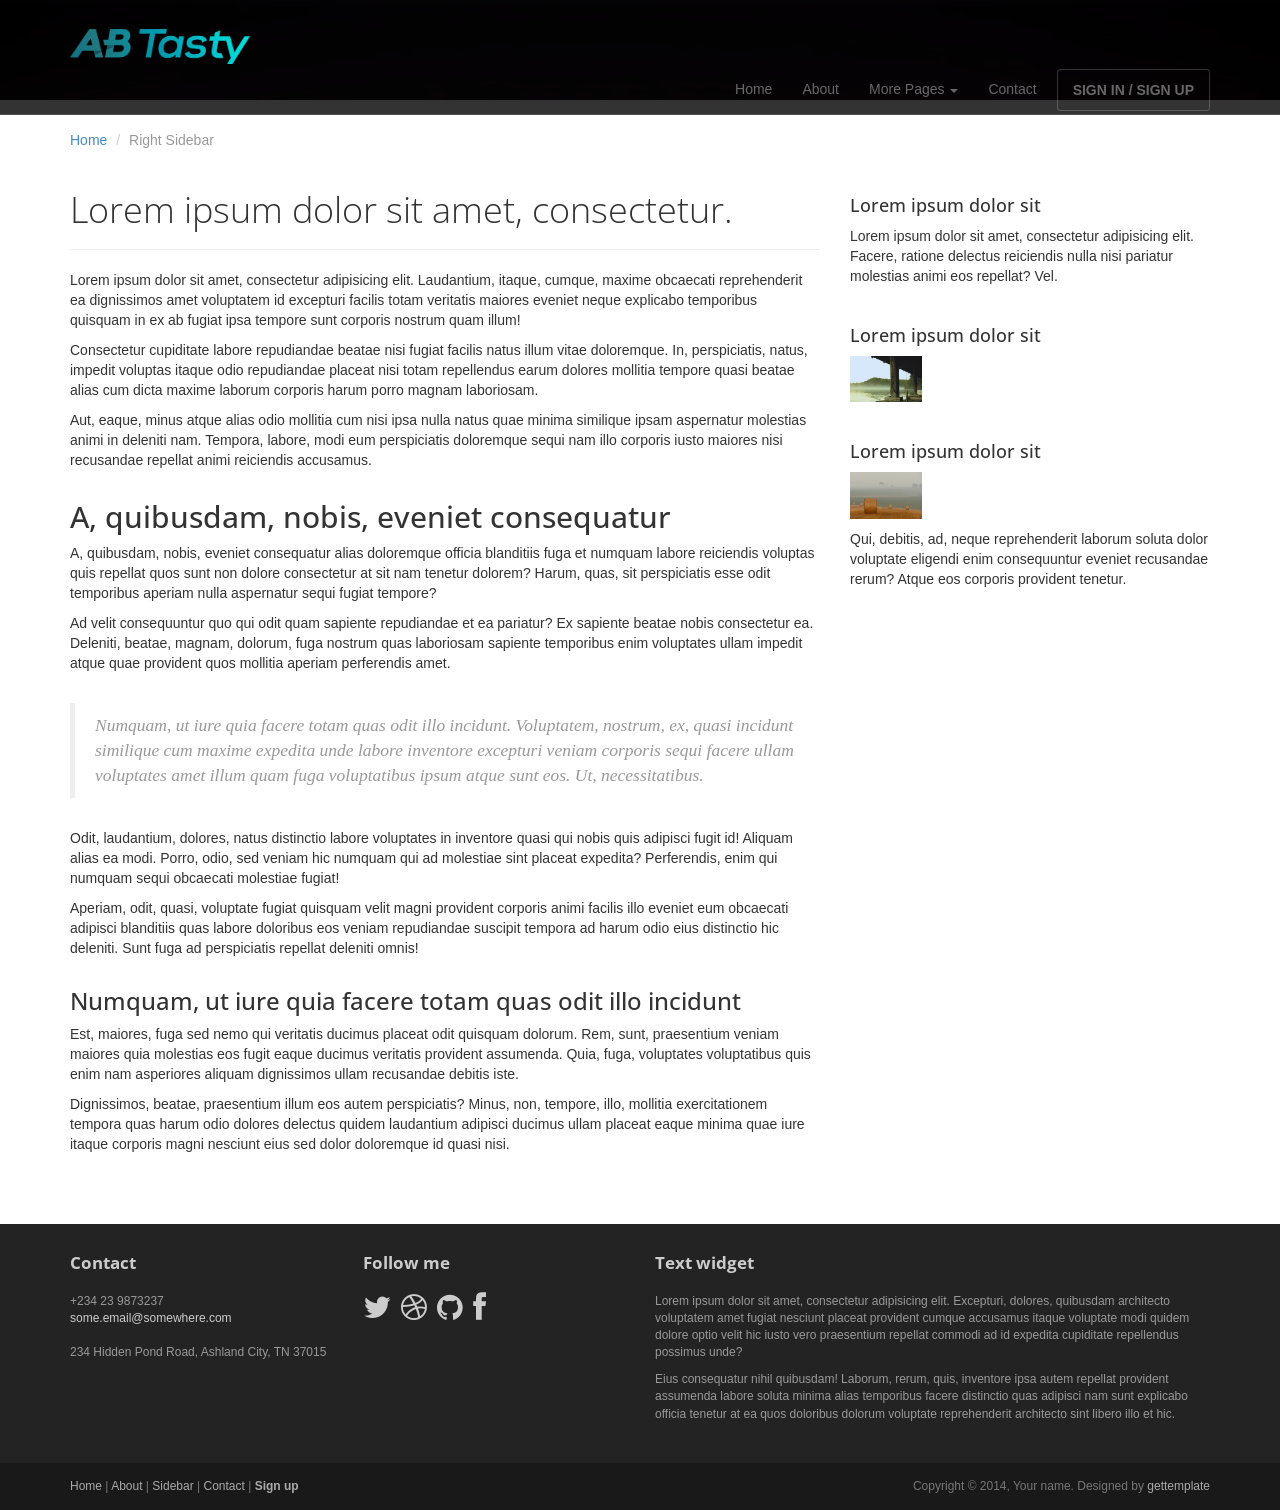
<file: sidebar-right.html>
<!DOCTYPE html>
<html lang="en">
<head>
	<meta charset="utf-8">
	<meta name="viewport"    content="width=device-width, initial-scale=1.0">
	<meta name="description" content="">
	<meta name="author"      content="Sergey Pozhilov (GetTemplate.com)">
	
	<title>Right Sidebar template - Progressus Bootstrap template</title>

	<link rel="shortcut icon" href="assets/images/gt_favicon.png">
	
	<link rel="stylesheet" media="screen" href="http://fonts.googleapis.com/css?family=Open+Sans:300,400,700">
	<link rel="stylesheet" href="assets/css/bootstrap.min.css">
	<link rel="stylesheet" href="assets/css/font-awesome.min.css">

	<!-- Custom styles for our template -->
	<link rel="stylesheet" href="assets/css/bootstrap-theme.css" media="screen" >
	<link rel="stylesheet" href="assets/css/main.css">

	<!-- HTML5 shim and Respond.js IE8 support of HTML5 elements and media queries -->
	<!--[if lt IE 9]>
	<script src="assets/js/html5shiv.js"></script>
	<script src="assets/js/respond.min.js"></script>
	<![endif]-->
</head>

<body>
	<!-- Fixed navbar -->
	<div class="navbar navbar-inverse navbar-fixed-top headroom" >
		<div class="container">
			<div class="navbar-header">
				<!-- Button for smallest screens -->
				<button type="button" class="navbar-toggle" data-toggle="collapse" data-target=".navbar-collapse"><span class="icon-bar"></span> <span class="icon-bar"></span> <span class="icon-bar"></span> </button>
				<a class="navbar-brand" href="index.html"><img src="assets/images/logo-ab.png" alt="ABTASTY"></a>
			</div>
			<div class="navbar-collapse collapse">
				<ul class="nav navbar-nav pull-right">
					<li><a href="index.html">Home</a></li>
					<li><a href="about.html">About</a></li>
					<li class="dropdown">
						<a href="#" class="dropdown-toggle" data-toggle="dropdown">More Pages <b class="caret"></b></a>
						<ul class="dropdown-menu">
							<li><a href="sidebar-left.html">Left Sidebar</a></li>
							<li class="active"><a href="sidebar-right.html">Right Sidebar</a></li>
						</ul>
					</li>
					<li><a href="contact.html">Contact</a></li>
					<li><a class="btn" href="signin.html">SIGN IN / SIGN UP</a></li>
				</ul>
			</div><!--/.nav-collapse -->
		</div>
	</div> 
	<!-- /.navbar -->

	<header id="head" class="secondary"></header>

	<!-- container -->
	<div class="container">

		<ol class="breadcrumb">
			<li><a href="index.html">Home</a></li>
			<li class="active">Right Sidebar</li>
		</ol>

		<div class="row">
			
			<!-- Article main content -->
			<article class="col-md-8 maincontent">
				<header class="page-header">
					<h1 class="page-title">Lorem ipsum dolor sit amet, consectetur.</h1>
				</header>
				<p>Lorem ipsum dolor sit amet, consectetur adipisicing elit. Laudantium, itaque, cumque, maxime obcaecati reprehenderit ea dignissimos amet voluptatem id excepturi facilis totam veritatis maiores eveniet neque explicabo temporibus quisquam in ex ab fugiat ipsa tempore sunt corporis nostrum quam illum!</p>
				<p>Consectetur cupiditate labore repudiandae beatae nisi fugiat facilis natus illum vitae doloremque. In, perspiciatis, natus, impedit voluptas itaque odio repudiandae placeat nisi totam repellendus earum dolores mollitia tempore quasi beatae alias cum dicta maxime laborum corporis harum porro magnam laboriosam.</p>
				<p>Aut, eaque, minus atque alias odio mollitia cum nisi ipsa nulla natus quae minima similique ipsam aspernatur molestias animi in deleniti nam. Tempora, labore, modi eum perspiciatis doloremque sequi nam illo corporis iusto maiores nisi recusandae repellat animi reiciendis accusamus.</p>

				<h2>A, quibusdam, nobis, eveniet consequatur</h2>
				<p>A, quibusdam, nobis, eveniet consequatur alias doloremque officia blanditiis fuga et numquam labore reiciendis voluptas quis repellat quos sunt non dolore consectetur at sit nam tenetur dolorem? Harum, quas, sit perspiciatis esse odit temporibus aperiam nulla aspernatur sequi fugiat tempore?</p>
				<p>Ad velit consequuntur quo qui odit quam sapiente repudiandae et ea pariatur? Ex sapiente beatae nobis consectetur ea. Deleniti, beatae, magnam, dolorum, fuga nostrum quas laboriosam sapiente temporibus enim voluptates ullam impedit atque quae provident quos mollitia aperiam perferendis amet.</p>

				<blockquote>Numquam, ut iure quia facere totam quas odit illo incidunt. Voluptatem, nostrum, ex, quasi incidunt similique cum maxime expedita unde labore inventore excepturi veniam corporis sequi facere ullam voluptates amet illum quam fuga voluptatibus ipsum atque sunt eos. Ut, necessitatibus.</blockquote>
				<p>Odit, laudantium, dolores, natus distinctio labore voluptates in inventore quasi qui nobis quis adipisci fugit id! Aliquam alias ea modi. Porro, odio, sed veniam hic numquam qui ad molestiae sint placeat expedita? Perferendis, enim qui numquam sequi obcaecati molestiae fugiat!</p>
				<p>Aperiam, odit, quasi, voluptate fugiat quisquam velit magni provident corporis animi facilis illo eveniet eum obcaecati adipisci blanditiis quas labore doloribus eos veniam repudiandae suscipit tempora ad harum odio eius distinctio hic deleniti. Sunt fuga ad perspiciatis repellat deleniti omnis!</p>

				<h3>Numquam, ut iure quia facere totam quas odit illo incidunt</h3>
				<p>Est, maiores, fuga sed nemo qui veritatis ducimus placeat odit quisquam dolorum. Rem, sunt, praesentium veniam maiores quia molestias eos fugit eaque ducimus veritatis provident assumenda. Quia, fuga, voluptates voluptatibus quis enim nam asperiores aliquam dignissimos ullam recusandae debitis iste.</p>
				<p>Dignissimos, beatae, praesentium illum eos autem perspiciatis? Minus, non, tempore, illo, mollitia exercitationem tempora quas harum odio dolores delectus quidem laudantium adipisci ducimus ullam placeat eaque minima quae iure itaque corporis magni nesciunt eius sed dolor doloremque id quasi nisi.</p>
			</article>
			<!-- /Article -->
			
			<!-- Sidebar -->
			<aside class="col-md-4 sidebar sidebar-right">

				<div class="row widget">
					<div class="col-xs-12">
						<h4>Lorem ipsum dolor sit</h4>
						<p>Lorem ipsum dolor sit amet, consectetur adipisicing elit. Facere, ratione delectus reiciendis nulla nisi pariatur molestias animi eos repellat? Vel.</p>
					</div>
				</div>
				<div class="row widget">
					<div class="col-xs-12">
						<h4>Lorem ipsum dolor sit</h4>
						<p><img src="assets/images/1.jpg" alt=""></p>
					</div>
				</div>
				<div class="row widget">
					<div class="col-xs-12">
						<h4>Lorem ipsum dolor sit</h4>
						<p><img src="assets/images/2.jpg" alt=""></p>
						<p>Qui, debitis, ad, neque reprehenderit laborum soluta dolor voluptate eligendi enim consequuntur eveniet recusandae rerum? Atque eos corporis provident tenetur.</p>
					</div>
				</div>

			</aside>
			<!-- /Sidebar -->

		</div>
	</div>	<!-- /container -->
	

	<footer id="footer" class="top-space">

		<div class="footer1">
			<div class="container">
				<div class="row">
					
					<div class="col-md-3 widget">
						<h3 class="widget-title">Contact</h3>
						<div class="widget-body">
							<p>+234 23 9873237<br>
								<a href="mailto:#">some.email@somewhere.com</a><br>
								<br>
								234 Hidden Pond Road, Ashland City, TN 37015
							</p>	
						</div>
					</div>

					<div class="col-md-3 widget">
						<h3 class="widget-title">Follow me</h3>
						<div class="widget-body">
							<p class="follow-me-icons clearfix">
								<a href=""><i class="fa fa-twitter fa-2"></i></a>
								<a href=""><i class="fa fa-dribbble fa-2"></i></a>
								<a href=""><i class="fa fa-github fa-2"></i></a>
								<a href=""><i class="fa fa-facebook fa-2"></i></a>
							</p>	
						</div>
					</div>

					<div class="col-md-6 widget">
						<h3 class="widget-title">Text widget</h3>
						<div class="widget-body">
							<p>Lorem ipsum dolor sit amet, consectetur adipisicing elit. Excepturi, dolores, quibusdam architecto voluptatem amet fugiat nesciunt placeat provident cumque accusamus itaque voluptate modi quidem dolore optio velit hic iusto vero praesentium repellat commodi ad id expedita cupiditate repellendus possimus unde?</p>
							<p>Eius consequatur nihil quibusdam! Laborum, rerum, quis, inventore ipsa autem repellat provident assumenda labore soluta minima alias temporibus facere distinctio quas adipisci nam sunt explicabo officia tenetur at ea quos doloribus dolorum voluptate reprehenderit architecto sint libero illo et hic.</p>
						</div>
					</div>

				</div> <!-- /row of widgets -->
			</div>
		</div>

		<div class="footer2">
			<div class="container">
				<div class="row">
					
					<div class="col-md-6 widget">
						<div class="widget-body">
							<p class="simplenav">
								<a href="#">Home</a> | 
								<a href="about.html">About</a> |
								<a href="sidebar-right.html">Sidebar</a> |
								<a href="contact.html">Contact</a> |
								<b><a href="signup.html">Sign up</a></b>
							</p>
						</div>
					</div>

					<div class="col-md-6 widget">
						<div class="widget-body">
							<p class="text-right">
								Copyright &copy; 2014, Your name. Designed by <a href="http://gettemplate.com/" rel="designer">gettemplate</a> 
							</p>
						</div>
					</div>

				</div> <!-- /row of widgets -->
			</div>
		</div>
	</footer>	
		




	<!-- JavaScript libs are placed at the end of the document so the pages load faster -->
	<script src="http://ajax.googleapis.com/ajax/libs/jquery/1.10.2/jquery.min.js"></script>
	<script src="http://netdna.bootstrapcdn.com/bootstrap/3.0.0/js/bootstrap.min.js"></script>
	<script src="assets/js/headroom.min.js"></script>
	<script src="assets/js/jQuery.headroom.min.js"></script>
	<script src="assets/js/template.js"></script>
</body>
</html>
</file>
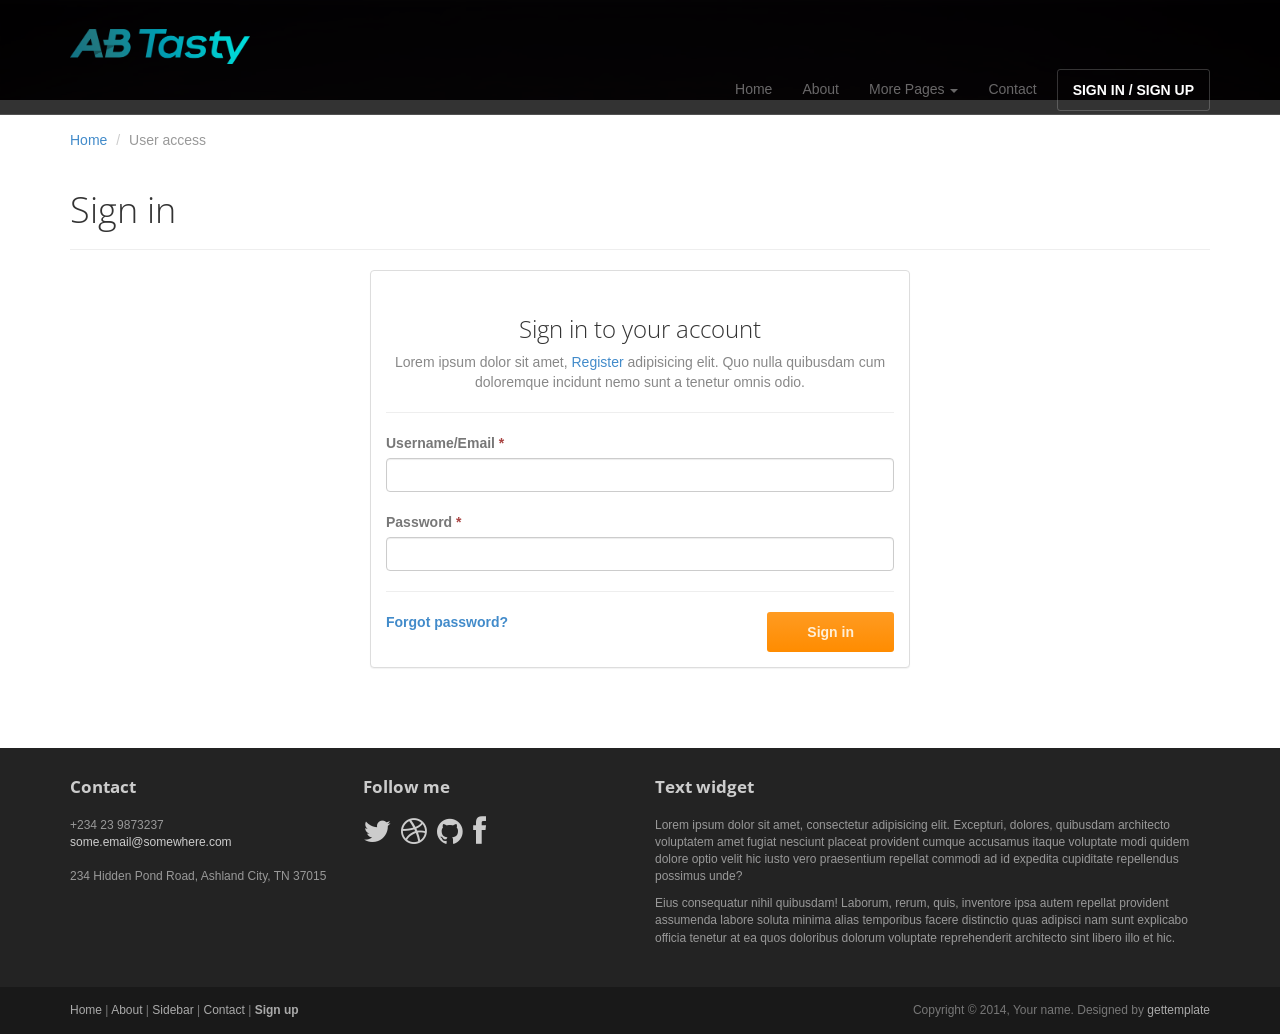
<file: signin.html>
<!DOCTYPE html>
<html lang="en">
<head>
	<meta charset="utf-8">
	<meta name="viewport"    content="width=device-width, initial-scale=1.0">
	<meta name="description" content="">

	<title>Sign in - Progressus Bootstrap template</title>

	<link rel="shortcut icon" href="assets/images/gt_favicon.png">
	
	<link rel="stylesheet" media="screen" href="http://fonts.googleapis.com/css?family=Open+Sans:300,400,700">
	<link rel="stylesheet" href="assets/css/bootstrap.min.css">
	<link rel="stylesheet" href="assets/css/font-awesome.min.css">

	<!-- Custom styles for our template -->
	<link rel="stylesheet" href="assets/css/bootstrap-theme.css" media="screen" >
	<link rel="stylesheet" href="assets/css/main.css">

	<!-- HTML5 shim and Respond.js IE8 support of HTML5 elements and media queries -->
	<!--[if lt IE 9]>
	<script src="assets/js/html5shiv.js"></script>
	<script src="assets/js/respond.min.js"></script>
	<![endif]-->
</head>

<body>
	<!-- Fixed navbar -->
	<div class="navbar navbar-inverse navbar-fixed-top headroom" >
		<div class="container">
			<div class="navbar-header">
				<!-- Button for smallest screens -->
				<button type="button" class="navbar-toggle" data-toggle="collapse" data-target=".navbar-collapse"><span class="icon-bar"></span> <span class="icon-bar"></span> <span class="icon-bar"></span> </button>
				<a class="navbar-brand" href="index.html"><img src="assets/images/logo-ab.png" alt="ABTASTY"></a>
			</div>
			<div class="navbar-collapse collapse">
				<ul class="nav navbar-nav pull-right">
					<li><a href="index.html">Home</a></li>
					<li><a href="about.html">About</a></li>
					<li class="dropdown">
						<a href="#" class="dropdown-toggle" data-toggle="dropdown">More Pages <b class="caret"></b></a>
						<ul class="dropdown-menu">
							<li><a href="sidebar-left.html">Left Sidebar</a></li>
							<li><a href="sidebar-right.html">Right Sidebar</a></li>
						</ul>
					</li>
					<li><a href="contact.html">Contact</a></li>
					<li class="active"><a class="btn" href="signin.html">SIGN IN / SIGN UP</a></li>
				</ul>
			</div><!--/.nav-collapse -->
		</div>
	</div> 
	<!-- /.navbar -->

	<header id="head" class="secondary"></header>

	<!-- container -->
	<div class="container">

		<ol class="breadcrumb">
			<li><a href="index.html">Home</a></li>
			<li class="active">User access</li>
		</ol>

		<div class="row">
			
			<!-- Article main content -->
			<article class="col-xs-12 maincontent">
				<header class="page-header">
					<h1 class="page-title">Sign in</h1>
				</header>
				
				<div class="col-md-6 col-md-offset-3 col-sm-8 col-sm-offset-2">
					<div class="panel panel-default">
						<div class="panel-body">
							<h3 class="thin text-center">Sign in to your account</h3>
							<p class="text-center text-muted">Lorem ipsum dolor sit amet, <a href="signup.html">Register</a> adipisicing elit. Quo nulla quibusdam cum doloremque incidunt nemo sunt a tenetur omnis odio. </p>
							<hr>
							
							<form>
								<div class="top-margin">
									<label>Username/Email <span class="text-danger">*</span></label>
									<input type="text" class="form-control">
								</div>
								<div class="top-margin">
									<label>Password <span class="text-danger">*</span></label>
									<input type="password" class="form-control">
								</div>

								<hr>

								<div class="row">
									<div class="col-lg-8">
										<b><a href="">Forgot password?</a></b>
									</div>
									<div class="col-lg-4 text-right">
										<button class="btn btn-action" type="submit">Sign in</button>
									</div>
								</div>
							</form>
						</div>
					</div>

				</div>
				
			</article>
			<!-- /Article -->

		</div>
	</div>	<!-- /container -->
	

	<footer id="footer" class="top-space">

		<div class="footer1">
			<div class="container">
				<div class="row">
					
					<div class="col-md-3 widget">
						<h3 class="widget-title">Contact</h3>
						<div class="widget-body">
							<p>+234 23 9873237<br>
								<a href="mailto:#">some.email@somewhere.com</a><br>
								<br>
								234 Hidden Pond Road, Ashland City, TN 37015
							</p>	
						</div>
					</div>

					<div class="col-md-3 widget">
						<h3 class="widget-title">Follow me</h3>
						<div class="widget-body">
							<p class="follow-me-icons clearfix">
								<a href=""><i class="fa fa-twitter fa-2"></i></a>
								<a href=""><i class="fa fa-dribbble fa-2"></i></a>
								<a href=""><i class="fa fa-github fa-2"></i></a>
								<a href=""><i class="fa fa-facebook fa-2"></i></a>
							</p>	
						</div>
					</div>

					<div class="col-md-6 widget">
						<h3 class="widget-title">Text widget</h3>
						<div class="widget-body">
							<p>Lorem ipsum dolor sit amet, consectetur adipisicing elit. Excepturi, dolores, quibusdam architecto voluptatem amet fugiat nesciunt placeat provident cumque accusamus itaque voluptate modi quidem dolore optio velit hic iusto vero praesentium repellat commodi ad id expedita cupiditate repellendus possimus unde?</p>
							<p>Eius consequatur nihil quibusdam! Laborum, rerum, quis, inventore ipsa autem repellat provident assumenda labore soluta minima alias temporibus facere distinctio quas adipisci nam sunt explicabo officia tenetur at ea quos doloribus dolorum voluptate reprehenderit architecto sint libero illo et hic.</p>
						</div>
					</div>

				</div> <!-- /row of widgets -->
			</div>
		</div>

		<div class="footer2">
			<div class="container">
				<div class="row">
					
					<div class="col-md-6 widget">
						<div class="widget-body">
							<p class="simplenav">
								<a href="#">Home</a> | 
								<a href="about.html">About</a> |
								<a href="sidebar-right.html">Sidebar</a> |
								<a href="contact.html">Contact</a> |
								<b><a href="signup.html">Sign up</a></b>
							</p>
						</div>
					</div>

					<div class="col-md-6 widget">
						<div class="widget-body">
							<p class="text-right">
								Copyright &copy; 2014, Your name. Designed by <a href="http://gettemplate.com/" rel="designer">gettemplate</a> 
							</p>
						</div>
					</div>

				</div> <!-- /row of widgets -->
			</div>
		</div>
	</footer>	
		




	<!-- JavaScript libs are placed at the end of the document so the pages load faster -->
	<script src="http://ajax.googleapis.com/ajax/libs/jquery/1.10.2/jquery.min.js"></script>
	<script src="http://netdna.bootstrapcdn.com/bootstrap/3.0.0/js/bootstrap.min.js"></script>
	<script src="assets/js/headroom.min.js"></script>
	<script src="assets/js/jQuery.headroom.min.js"></script>
	<script src="assets/js/template.js"></script>
</body>
</html>
</file>
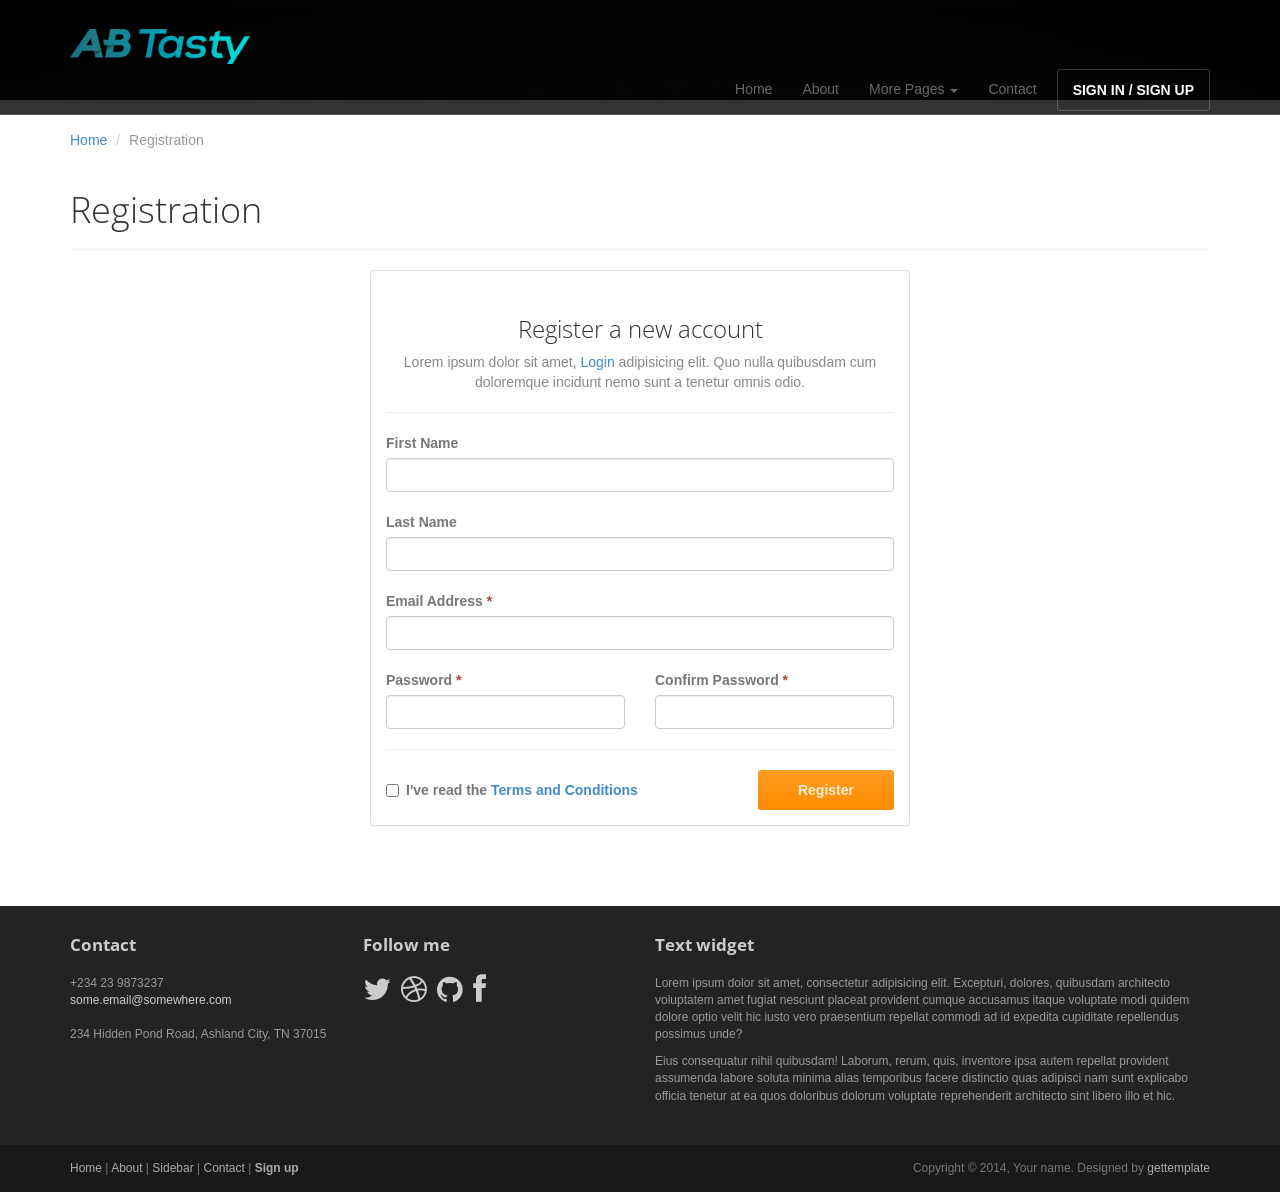
<file: signup.html>
<!DOCTYPE html>
<html lang="en">
<head>
	<meta charset="utf-8">
	<meta name="viewport"    content="width=device-width, initial-scale=1.0">
	<meta name="description" content="">

	<title>Sign up</title>

	<link rel="shortcut icon" href="assets/images/gt_favicon.png">
	
	<link rel="stylesheet" media="screen" href="http://fonts.googleapis.com/css?family=Open+Sans:300,400,700">
	<link rel="stylesheet" href="assets/css/bootstrap.min.css">
	<link rel="stylesheet" href="assets/css/font-awesome.min.css">

	<!-- Custom styles for our template -->
	<link rel="stylesheet" href="assets/css/bootstrap-theme.css" media="screen" >
	<link rel="stylesheet" href="assets/css/main.css">

	<!-- HTML5 shim and Respond.js IE8 support of HTML5 elements and media queries -->
	<!--[if lt IE 9]>
	<script src="assets/js/html5shiv.js"></script>
	<script src="assets/js/respond.min.js"></script>
	<![endif]-->
</head>

<body>
	<!-- Fixed navbar -->
	<div class="navbar navbar-inverse navbar-fixed-top headroom" >
		<div class="container">
			<div class="navbar-header">
				<!-- Button for smallest screens -->
				<button type="button" class="navbar-toggle" data-toggle="collapse" data-target=".navbar-collapse"><span class="icon-bar"></span> <span class="icon-bar"></span> <span class="icon-bar"></span> </button>
				<a class="navbar-brand" href="index.html"><img src="assets/images/logo-ab.png" alt="ABTASTY"></a>
			</div>
			<div class="navbar-collapse collapse">
				<ul class="nav navbar-nav pull-right">
					<li><a href="index.html">Home</a></li>
					<li><a href="about.html">About</a></li>
					<li class="dropdown">
						<a href="#" class="dropdown-toggle" data-toggle="dropdown">More Pages <b class="caret"></b></a>
						<ul class="dropdown-menu">
							<li><a href="sidebar-left.html">Left Sidebar</a></li>
							<li><a href="sidebar-right.html">Right Sidebar</a></li>
						</ul>
					</li>
					<li><a href="contact.html">Contact</a></li>
					<li class="active"><a class="btn" href="signin.html">SIGN IN / SIGN UP</a></li>
				</ul>
			</div><!--/.nav-collapse -->
		</div>
	</div> 
	<!-- /.navbar -->

	<header id="head" class="secondary"></header>

	<!-- container -->
	<div class="container">

		<ol class="breadcrumb">
			<li><a href="index.html">Home</a></li>
			<li class="active">Registration</li>
		</ol>

		<div class="row">
			
			<!-- Article main content -->
			<article class="col-xs-12 maincontent">
				<header class="page-header">
					<h1 class="page-title">Registration</h1>
				</header>
				
				<div class="col-md-6 col-md-offset-3 col-sm-8 col-sm-offset-2">
					<div class="panel panel-default">
						<div class="panel-body">
							<h3 class="thin text-center">Register a new account</h3>
							<p class="text-center text-muted">Lorem ipsum dolor sit amet, <a href="signin.html">Login</a> adipisicing elit. Quo nulla quibusdam cum doloremque incidunt nemo sunt a tenetur omnis odio. </p>
							<hr>

							<form>
								<div class="top-margin">
									<label>First Name</label>
									<input type="text" class="form-control">
								</div>
								<div class="top-margin">
									<label>Last Name</label>
									<input type="text" class="form-control">
								</div>
								<div class="top-margin">
									<label>Email Address <span class="text-danger">*</span></label>
									<input type="text" class="form-control">
								</div>

								<div class="row top-margin">
									<div class="col-sm-6">
										<label>Password <span class="text-danger">*</span></label>
										<input type="text" class="form-control">
									</div>
									<div class="col-sm-6">
										<label>Confirm Password <span class="text-danger">*</span></label>
										<input type="text" class="form-control">
									</div>
								</div>

								<hr>

								<div class="row">
									<div class="col-lg-8">
										<label class="checkbox">
											<input type="checkbox"> 
											I've read the <a href="page_terms.html">Terms and Conditions</a>
										</label>                        
									</div>
									<div class="col-lg-4 text-right">
										<button class="btn btn-action" type="submit">Register</button>
									</div>
								</div>
							</form>
						</div>
					</div>

				</div>
				
			</article>
			<!-- /Article -->

		</div>
	</div>	<!-- /container -->
	

	<footer id="footer" class="top-space">

		<div class="footer1">
			<div class="container">
				<div class="row">
					
					<div class="col-md-3 widget">
						<h3 class="widget-title">Contact</h3>
						<div class="widget-body">
							<p>+234 23 9873237<br>
								<a href="mailto:#">some.email@somewhere.com</a><br>
								<br>
								234 Hidden Pond Road, Ashland City, TN 37015
							</p>	
						</div>
					</div>

					<div class="col-md-3 widget">
						<h3 class="widget-title">Follow me</h3>
						<div class="widget-body">
							<p class="follow-me-icons clearfix">
								<a href=""><i class="fa fa-twitter fa-2"></i></a>
								<a href=""><i class="fa fa-dribbble fa-2"></i></a>
								<a href=""><i class="fa fa-github fa-2"></i></a>
								<a href=""><i class="fa fa-facebook fa-2"></i></a>
							</p>	
						</div>
					</div>

					<div class="col-md-6 widget">
						<h3 class="widget-title">Text widget</h3>
						<div class="widget-body">
							<p>Lorem ipsum dolor sit amet, consectetur adipisicing elit. Excepturi, dolores, quibusdam architecto voluptatem amet fugiat nesciunt placeat provident cumque accusamus itaque voluptate modi quidem dolore optio velit hic iusto vero praesentium repellat commodi ad id expedita cupiditate repellendus possimus unde?</p>
							<p>Eius consequatur nihil quibusdam! Laborum, rerum, quis, inventore ipsa autem repellat provident assumenda labore soluta minima alias temporibus facere distinctio quas adipisci nam sunt explicabo officia tenetur at ea quos doloribus dolorum voluptate reprehenderit architecto sint libero illo et hic.</p>
						</div>
					</div>

				</div> <!-- /row of widgets -->
			</div>
		</div>

		<div class="footer2">
			<div class="container">
				<div class="row">
					
					<div class="col-md-6 widget">
						<div class="widget-body">
							<p class="simplenav">
								<a href="#">Home</a> | 
								<a href="about.html">About</a> |
								<a href="sidebar-right.html">Sidebar</a> |
								<a href="contact.html">Contact</a> |
								<b><a href="signup.html">Sign up</a></b>
							</p>
						</div>
					</div>

					<div class="col-md-6 widget">
						<div class="widget-body">
							<p class="text-right">
								Copyright &copy; 2014, Your name. Designed by <a href="http://gettemplate.com/" rel="designer">gettemplate</a> 
							</p>
						</div>
					</div>

				</div> <!-- /row of widgets -->
			</div>
		</div>
	</footer>	
		




	<!-- JavaScript libs are placed at the end of the document so the pages load faster -->
	<script src="http://ajax.googleapis.com/ajax/libs/jquery/1.10.2/jquery.min.js"></script>
	<script src="http://netdna.bootstrapcdn.com/bootstrap/3.0.0/js/bootstrap.min.js"></script>
	<script src="assets/js/headroom.min.js"></script>
	<script src="assets/js/jQuery.headroom.min.js"></script>
	<script src="assets/js/template.js"></script>
</body>
</html>
</file>
<file: assets/css/main.css>
/* Header */
#head { background:#181015 url( ../images/bg_header.jpg) no-repeat; background-size: cover; min-height:520px; text-align: center; padding-top:240px; color:white; font-family:"Open sans", Helvetica, Arial; font-weight:300; }
#head.secondary { height:100px; min-height: 100px; padding-top:0px; }
	#head .lead { font-family:"Open sans", Helvetica, Arial; font-size:44px; margin-bottom:6px; color:white; line-height:1.15em; } 
	#head .tagline { color:rgba(255,255,255,0.75); margin-bottom:25px; }
		#head .tagline a { color:#fff; } 
	#head .btn { margin-bottom:10px;}
	#head .btn-default { text-shadow: none; background:transparent; color:rgba(255,255,255,.5); -webkit-box-shadow:inset 0px 0px 0px 3px rgba(255,255,255,.5); -moz-box-shadow:inset 0px 0px 0px 3px rgba(255,255,255,.5); box-shadow:inset 0px 0px 0px 3px rgba(255,255,255,.5); background: transparent; }
		#head .btn-default:hover,
		#head .btn-default:focus { color:rgba(255,255,255,.8); -webkit-box-shadow:inset 0px 0px 0px 3px rgba(255,255,255,.8); -moz-box-shadow:inset 0px 0px 0px 3px rgba(255,255,255,.8); box-shadow:inset 0px 0px 0px 3px rgba(255,255,255,.8); background: transparent; }
		#head .btn-default:active, 
		#head .btn-default.active { color:#fff; -webkit-box-shadow:inset 0px 0px 0px 3px #fff; -moz-box-shadow:inset 0px 0px 0px 3px #fff; box-shadow:inset 0px 0px 0px 3px #fff; background: transparent; }

@media (max-width: 767px) {
	#head { min-height:420px; padding-top:160px; }
	#head .lead { font-size: 34px; }
}


/* Autohide navbar */
.slideUp { top:-100px; }
.headroom { -webkit-transition: all 0.4s ease-out; -moz-transition: all 0.4s ease-out; -o-transition: all 0.4s ease-out; transition: all 0.4s ease-out; }


/* Highlights (in jumbotron in most cases) */
.highlight { margin-top:40px; }
	.h-caption { text-align: center; } 
	.h-caption i { display:block; font-size: 54px; color:#382526; margin-bottom:36px; }
	.h-caption h4 { color:#382526; font-size: 16px; font-weight: bold; margin-bottom:20px; }
	.h-body { }


/* Typography */
h1, h2, h3, h4, h5, h6 { font-family:"Open sans", Helvetica, Arial; }
h1, .h1, h2, .h2, h3, .h3 { margin-top:30px; } 
blockquote { font-style: italic; font-family: Georgia; color:#999; margin:30px 0 30px; }
label { color: #777; }
.thin { font-weight:300; }
.page-title { margin-top:20px; font-weight:300; }
.text-muted { color:#888; }
.breadcrumb { background:none; padding:0; margin:30px 0 0px 0; }
ul.list-spaces li{ margin-bottom:10px; }

/* Helpers */
.container-full { margin: 0 auto; width: 100%; }
.top-space { margin-top: 60px; }
.top-margin { margin-top:20px; }

img { max-width:20%; }
img.pull-right { margin-left: 10px; }
img.pull-left { margin-right: 10px; }
#map { width:100%; height:280px; }
#social { margin-top:50px; margin-bottom:50px; }
	#social .wrapper { width:340px; margin:0 auto; }

/* Main content block */
.maincontent { }

/* Sidebars */
.sidebar { padding-top:36px; padding-bottom:30px; }
	.sidebar .widget { margin-bottom:20px; }
	.sidebar h1, .sidebar .h1, .sidebar h2, .sidebar .h2, .sidebar h3, .sidebar .h3 { margin-top:20px; } 

/* Footer */
.footer1 { background: #232323; padding: 30px 0 0 0; font-size: 12px; color: #999; }
	.footer1 a { color: #ccc; }
		.footer1 a:hover {color: #fff; }
	.footer1 .widget { margin-bottom:30px; }		
	.footer1 .widget-title { font-size: 17px; font-weight: bold; color: #ccc; margin: 0 0 20px; }
	.footer1 .entry-meta { border-top: 1px solid #ccc; border-bottom: 1px solid #ccc; margin: 0 0 35px 0; padding: 2px 0; color: #888888; font-size: 12px; font-size: 0.75rem; }
		.footer1 .entry-meta a { color: #333333; }
		.footer1 .entry-meta .meta-in { border-top: 1px solid #ccc; border-bottom: 1px solid #ccc; padding: 10px 0; }
	.follow-me-icons { font-size:30px; }		
		.follow-me-icons i { float:left; margin:0 10px 0 0; }		

.footer2 { background: #191919; padding: 15px 0; color: #777; font-size: 12px; }
	.footer2 a { color: #aaa; }
		.footer2 a:hover { color: #fff; }
		.footer2 p { margin: 0; }

	.widget-simplenav { margin-left:-5px; }		
	.widget-simplenav a{ margin:0 5px; }
</file>
